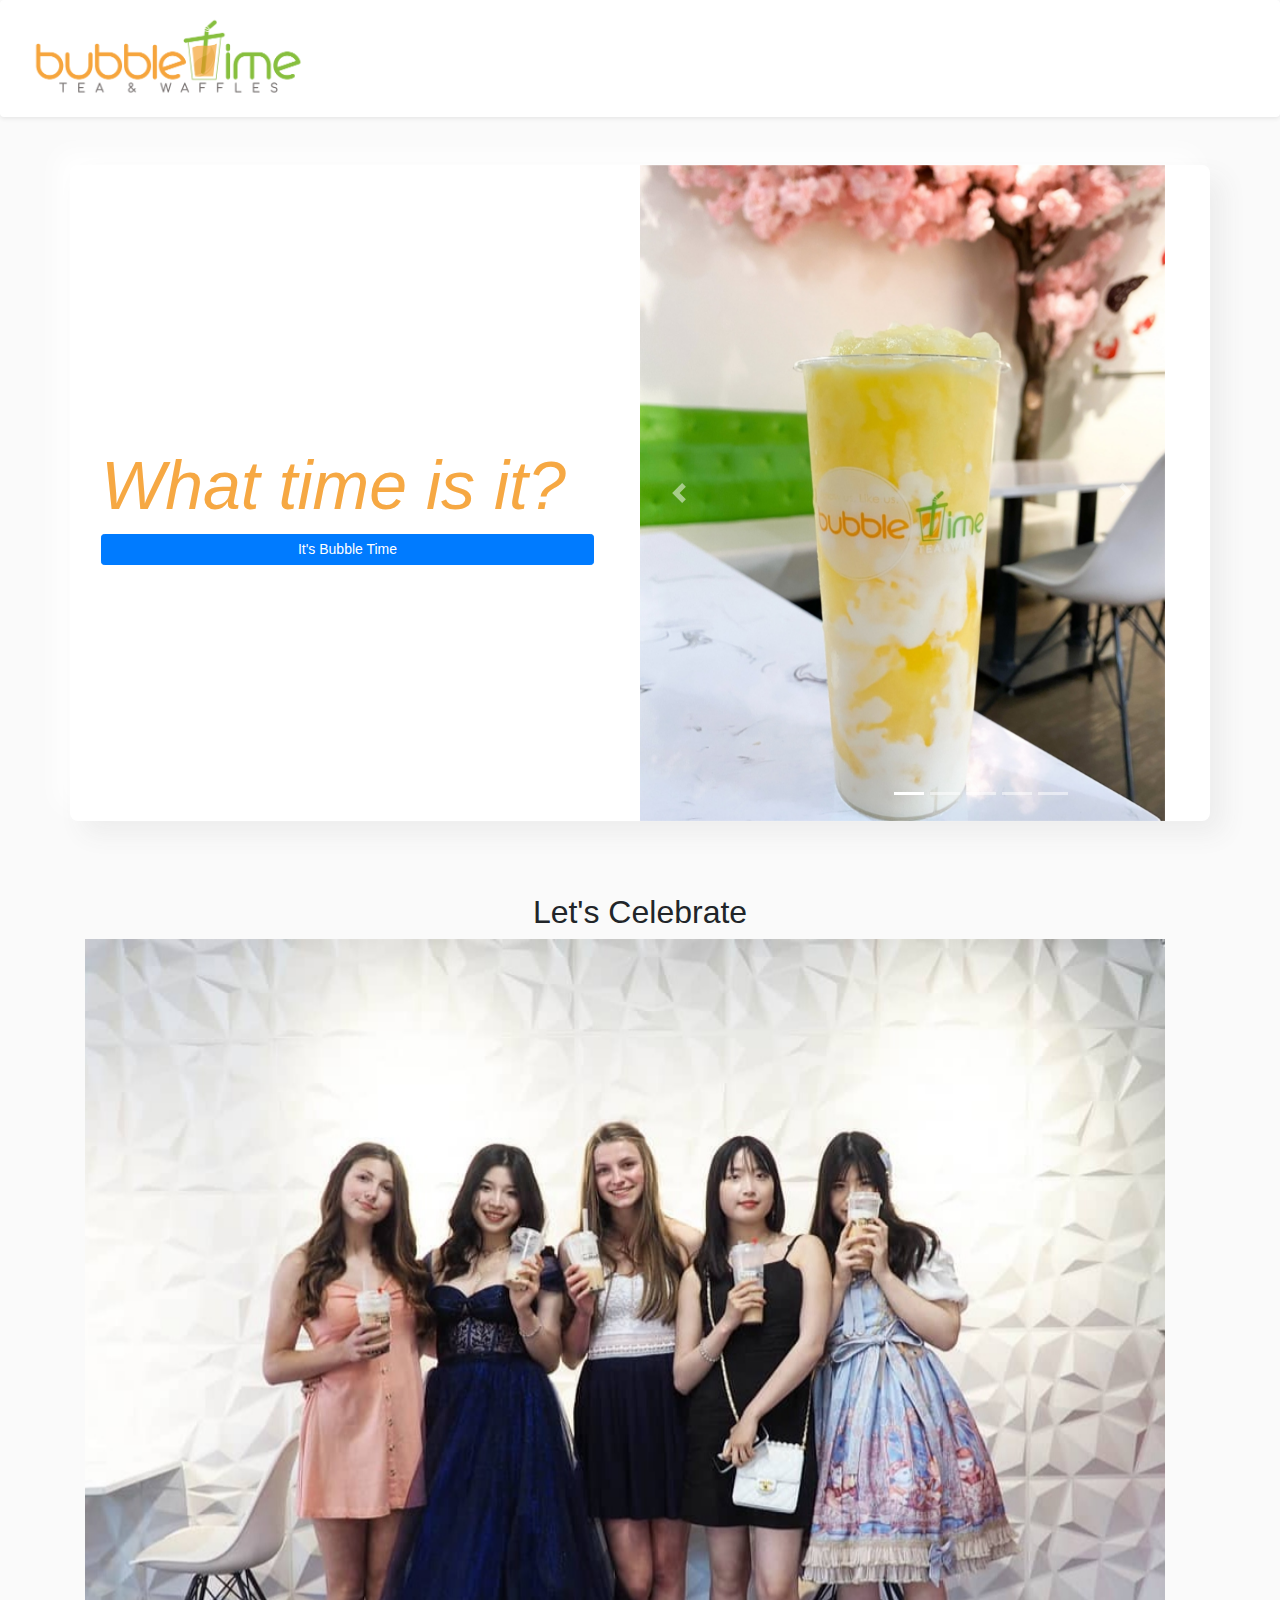
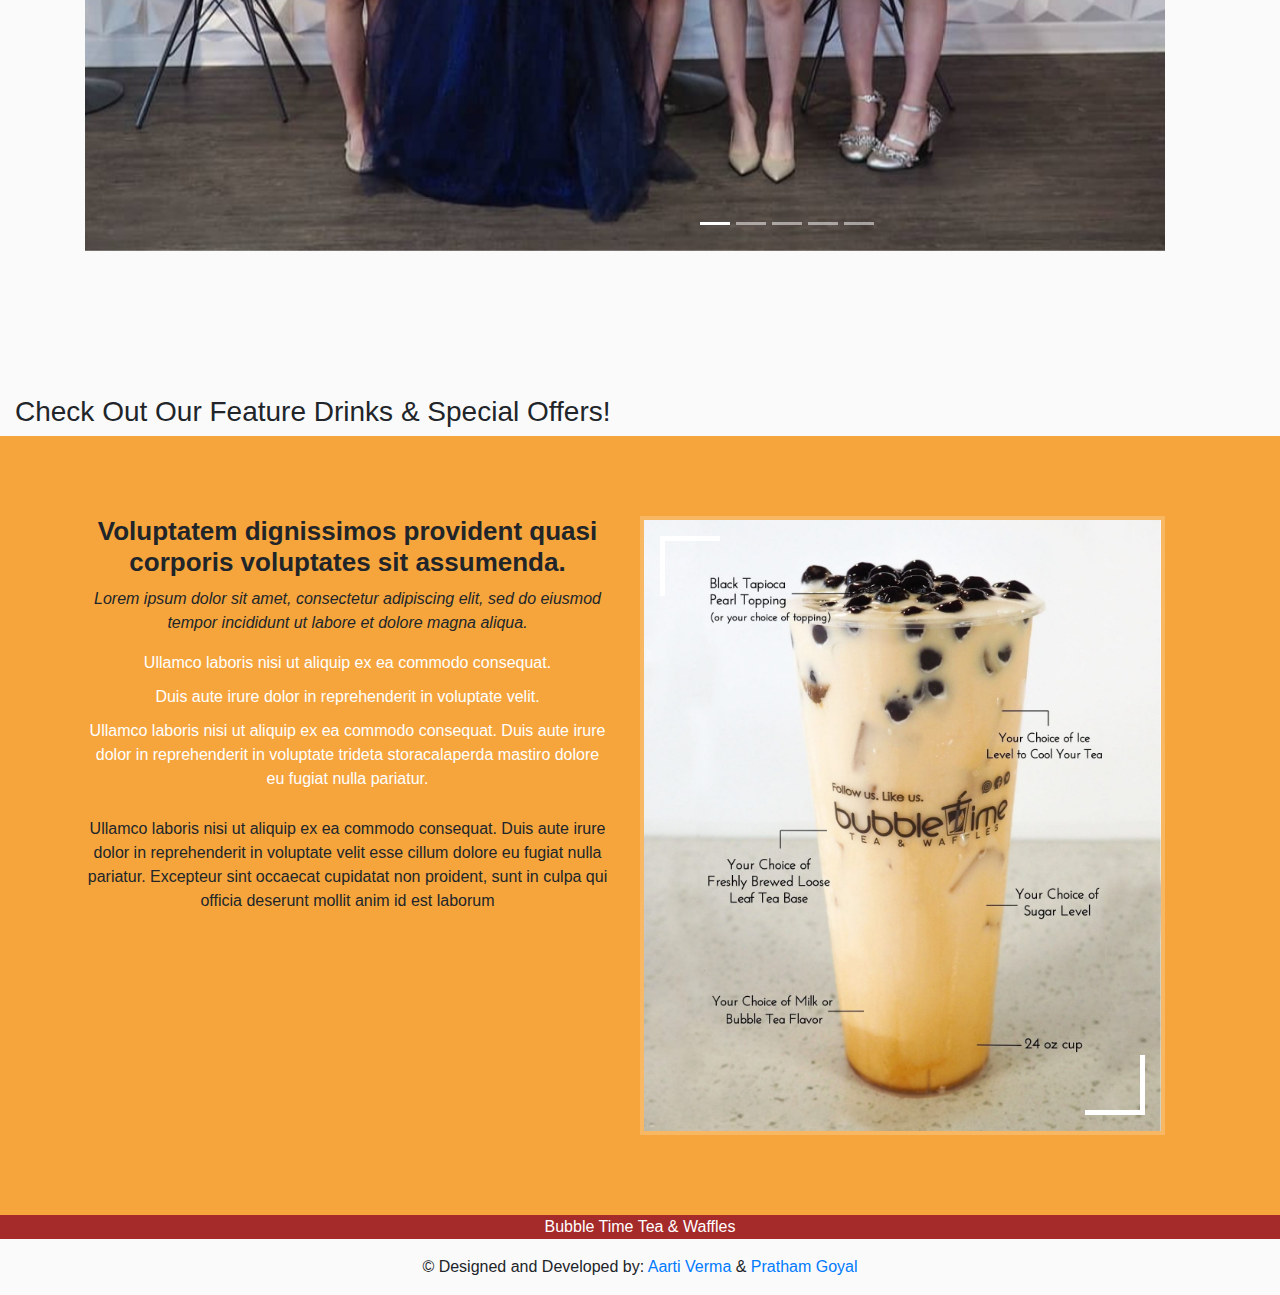
<file: index.html>
<!DOCTYPE html>
<html lang="en">
  <head>
    <!-- Required meta tags -->
    <meta charset="utf-8" />
    <meta name="viewport" content="width=device-width, initial-scale=1" />

    <!-- Font -->
    <link
      rel="stylesheet"
      href="https://fonts.googleapis.com/css?family=Poiret+One"
    />
    <link
      rel="stylesheet"
      href="https://cdnjs.cloudflare.com/ajax/libs/font-awesome/4.7.0/css/font-awesome.min.css"
    />

    <!-- CSS -->
    <link rel="stylesheet" type="text/css" href="Assets/css/style.css" />
    <!--JAVASCRIPT-->
    <link rel="stylesheet" type="text/javascript" href="Assets/js/effects.js">

    <!-- Bootstrap -->
    <link
      rel="stylesheet"
      href="https://maxcdn.bootstrapcdn.com/bootstrap/4.5.2/css/bootstrap.min.css"
    />

    <script src="https://ajax.googleapis.com/ajax/libs/jquery/3.5.1/jquery.min.js"></script>
    <script src="https://maxcdn.bootstrapcdn.com/bootstrap/4.5.2/js/bootstrap.min.js"></script>
    
    <link rel="apple-touch-icon" sizes="180x180" href="/apple-touch-icon.png">
    <link rel="icon" type="image/png" sizes="32x32" href="/favicon-32x32.png">
    <link rel="icon" type="image/png" sizes="16x16" href="/favicon-16x16.png">
    <link rel="manifest" href="/site.webmanifest">
    <title> Time Tea & Waffles</title>
  </head>

  <body>

<!--NavBar-->
    <header>
      <div class="top-header shadow-sm p-3 mb-5 bg-white rounded">
        <div class="container-fluid">
          <div class="row">
            <div class="col-md-3">
              <div class="logo">
                <a class="logo-link" href="index.html">
                  <img src="Assets/Images/logo.png" alt="logo" />
                  <h2 class="logo-text" style="display: none">bubbletime.ca</h2>
                </a>
              </div>
            </div>
            <div class="col-md-9">
              <nav class="navbar navbar-expand-lg navbar">
                <button
                  class="navbar-toggler"
                  type="button"
                  data-toggle="collapse"
                  data-target="#navbarSupportedContent"
                  aria-controls="navbarSupportedContent"
                  aria-expanded="false"
                  aria-label="Toggle navigation"
                >
                  <span class="navbar-toggler-icon"></span>
                </button>
                <div
                  class="collapse navbar-collapse"
                  id="navbarSupportedContent"
                >
                  <ul class="navbar-nav mr-auto justu">
                    <div class="col-md-6">
                      <div class="init-nav">
                        <li class="nav-item">
                          <a class="nav-link" href="menu.html">Menu</a>
                        </li>
                        <li class="nav-item">
                          <a class="nav-link" href="about_us.html">Our Story</a>
                        </li>
                        <li class="nav-item">
                          <a class="nav-link" href="contact_us.html">Contact</a>
                        </li>
                      </div>
                    </div>
                    <li>
                      <div class="col-md-3">
                        <div class="cart-links">
                          <li class="cart-link">
                            <i class="fa fa-search" aria-hidden="true"></i>
                          </li>
                          <li class="cart-link">
                            <i class="fa fa-shopping-cart" aria-hidden="true"></i>
                          </li>
                          <li class="cart-link">|</li>
                          <li class="cart-link">
                            <a href="https://www.instagram.com/bubbletimetea/?hl=en">
                            <i class="fa fa-instagram" aria-hidden="true"></i>
                            </a>
                          </li>
                          <li class="cart-link">
                            <a href="https://www.facebook.com/bubbletimetea/">
                            <i class="fa fa-facebook" aria-hidden="true"></i>
                            </a>
                          </li>
                          <li class="cart-link"><button type="button" class="btn btn-default btn-md" data-toggle="modal" data-target="#tr6-modal">Login/SignUp</button>
                          </li> 
                          </div>
                      </div>
                    </li>
                  </ul>
                </div>
              </nav>
            </div>
          </div>
        </div>
      </div>
    </header>

    <div class='modal fade' id='tr6-modal' role='dialog'>
      <div class='modal-dialog'role='document' >
          <div class='modal-content'>
            <div class="modal-header text-center">
              <h4 class="modal-title w-100 font-weight-bold">Welcome Back!</h4>
              <button type="button" class="close" data-dismiss="modal" aria-label="Close">
                <span aria-hidden="true">&times;</span>
              </button>
            </div>
              <div class="modal-body">
                <div class="container">
                <div class="row">
                  <div class="col-lg-5">
                    <img src="Assets/Images/greenBG.jpg" alt="bubbletea">
                  </div>
                  <div class="col-lg-7">
                    <form method="post" >
                      <div class="form-row">
                        <div class="form-row-user">
                          <i class="fa fa-user prefix grey-text"></i>
                          <input type="username" placeholder="Enter Username" class="form-control">
                        </div>
                      </div>
                      <div class="form-row">
                        <div class="form-row-password">
                          <i class="fa fa-lock prefix grey-text"></i>
                          <input type="password" placeholder="Enter Password" class="form-control">
                        </div>
                      </div>
                      <div class="modal-footer d-flex justify-content-center">
                        <button type="button" class="btn btn-primary btn-rounded mb-4" data-dismiss="modal">Login</button>
                        <a href="#">Forgot Password.</a>
                      <p>
                        Don't have an account?<a href="#"  data-toggle="modal" data-target="#tr7-modal">Register here</a>                        
                      </p>
                      </div>
                    </form>
                  </div>
                </div>
                </div>
              </div>            
          </div>  
      </div>    
  </div>
  
  <div class='modal fade' id='tr7-modal' role='dialog'>
    <div class='modal-dialog'role='document' >
        <div class='modal-content'>
          <div class="modal-header text-center">
            <h4 class="modal-title w-100 font-weight-bold"><i>Join Us Now!</i></h4>
            <button type="button" class="close" data-dismiss="modal" aria-label="Close">
              <span aria-hidden="true">&times;</span>
            </button>
          </div>
            <div class="modal-body">
              <div class="container">
              <div class="row">
                <div class="col-lg-5">
                  <img src="Assets/Images/sugarpearllattee.jpg" alt="bubbletea">
                </div>
                <div class="col-lg-7">
                  <form method="post" >
                    <div class="form-row">
                      <div class="form-row-user">
                        <i class="fa fa-user prefix grey-text"></i>
                        <input type="text" placeholder="Enter Username" class="form-control">
                      </div>
                    </div>
                    <div class="form-row">
                      <div class="form-row-email">
                        <i class="fa fa-envelope prefix grey-text"></i>
                        <input type="email" placeholder="Enter Email" class="form-control">
                      </div>
                    </div>
                    <div class="form-row">
                      <div class="form-row-password">
                        <i class="fa fa-lock prefix grey-text"></i>
                        <input type="password" placeholder="Enter Password" class="form-control">
                      </div>
                    </div>
                    <div class="modal-footer d-flex justify-content-center">
                      <button type="button" class="btn btn-primary btn-rounded mb-4" data-dismiss="modal">Signup</button>
                      
                    <p>
                      Already Registered?<a href="#"  data-toggle="modal" data-target="#tr6-modal">Login here</a>                        
                    </p>
                    </div>
                  </form>
                </div>
              </div>
              </div>
            </div>            
        </div>  
    </div>    
</div>  
  

<!--Image_Slider-->

    <div class="container" style="border-radius: 8px;
    background: #ffffff;
    box-shadow:  13px 13px 26px #ededed, 
                 -13px -13px 26px #ffffff;">
      <div class="row">
        <div class="col-md-6 my-auto">
          <div class="media-content px-3 align-self-center mbr-white py-2">
            <p class="mbr-author-name pt-4 mb-2 mbr-fonts-style display-4" >
              <i style="font-size: 68px; color: #F6A843;"> What time is it? </i>
            </p>
            <button type="button" class="btn btn-primary btn-sm">It's Bubble Time</button>
        </div>
        </div>
        <div class="col-md-6">
          <div id="demo" class="carousel slide" data-ride="carousel">
            <!-- Indicators -->
            <ul class="carousel-indicators">
              <li data-target="#demo" data-slide-to="0" class="active"></li>
              <li data-target="#demo" data-slide-to="1"></li>
              <li data-target="#demo" data-slide-to="2"></li>
              <li data-target="#demo" data-slide-to="3"></li>
              <li data-target="#demo" data-slide-to="4"></li>
            </ul>

            <!-- The slideshow -->
            <div class="carousel-inner">
              <div class="carousel-item active">
                <img src="Assets\Images\Slider1.jpg">
              </div>
              <div class="carousel-item">
                <img src="Assets\Images\Slider2.jpg">
              </div>
              <div class="carousel-item">
                <img src="Assets\Images\Slider3.jpg">
              </div>
              <div class="carousel-item">
                <img src="Assets\Images\Slider4.jpg">
              </div>
              <div class="carousel-item">
                <img src="Assets\Images\Slider5.jpg">
              </div>
            </div>

            <!-- Left and right controls -->
            <a class="carousel-control-prev" href="#demo" data-slide="prev">
              <span class="carousel-control-prev-icon"></span>
            </a>
            <a class="carousel-control-next" href="#demo" data-slide="next">
              <span class="carousel-control-next-icon"></span>
            </a>
          </div>
        </div>
      </div>
    </div>


    <br>
    <br>
    <br>


    <!--Celebrate with us-->
    <section id="events" class="events">
      <h2 class="text-center"> Let's Celebrate</h2>
      <div class="container" data-aos="fade-up">
        <div class="row" data-aos="fade-up" data-aos-delay="50">
          <div class="col-lg-12 order-1 order-lg-2" data-aos="zoom-in" data-aos-delay="100">
          <div id="demo" class="carousel slide" data-ride="carousel">
            <!-- Indicators -->
            <ul class="carousel-indicators">
              <li data-target="#demo" data-slide-to="0" class="active"></li>
              <li data-target="#demo" data-slide-to="1"></li>
              <li data-target="#demo" data-slide-to="2"></li>
              <li data-target="#demo" data-slide-to="3"></li>
              <li data-target="#demo" data-slide-to="4"></li>
            </ul>
            <!--slides-->
            <div class="carousel-inner" >
              <div class="carousel-item active">
                <img src="Assets\Images\celebrate4.jpg">
              </div>
              <div class="carousel-item">
                <img src="Assets\Images\celebrate3.jpg">
              </div>
              <div class="carousel-item">
                <img src="Assets\Images\celebrate2.jpg">
              </div>
              <div class="carousel-item">
                <img src="Assets\Images\celebrate1.jpg">
              </div>
              </div>
            </div>
          </div>
          </div>
        </div>
      </div>
      
    </section><!-- End Events Section -->


    <br>
    <br>
    <br>
    <br>
    <br>
    <br>


<!------------Social Media Integration--------------->
    <div class="container-fluid">
      <h3>Check Out Our Feature Drinks & Special Offers!</h3>
      <script src="https://apps.elfsight.com/p/platform.js" defer></script>
      <div class="elfsight-app-88da779b-859f-48f1-b8ee-13ac5ff4c352"></div>
    </div>
<!--------------------------------------------->

    <section id="about" class="about">
      <div class="container" data-aos="fade-up">
    
        <div class="row">
          <div class="col-lg-6 pt-4 pt-lg-0 order-2 order-lg-1 content">
            <div class="text-center">
            <h3>Voluptatem dignissimos provident quasi corporis voluptates sit assumenda.</h3>
            <p class="font-italic">
              Lorem ipsum dolor sit amet, consectetur adipiscing elit, sed do eiusmod tempor incididunt ut labore et dolore
              magna aliqua.
            </p>
            <ul>
              <li> Ullamco laboris nisi ut aliquip ex ea commodo consequat.</li>
              <li> Duis aute irure dolor in reprehenderit in voluptate velit.</li>
              <li> Ullamco laboris nisi ut aliquip ex ea commodo consequat. Duis aute irure dolor in reprehenderit in voluptate trideta storacalaperda mastiro dolore eu fugiat nulla pariatur.</li>
            </ul>
            <p>
              Ullamco laboris nisi ut aliquip ex ea commodo consequat. Duis aute irure dolor in reprehenderit in voluptate
              velit esse cillum dolore eu fugiat nulla pariatur. Excepteur sint occaecat cupidatat non proident, sunt in
              culpa qui officia deserunt mollit anim id est laborum
            </p>
          </div>
          </div>
          <div class="col-lg-6 order-1 order-lg-2" data-aos="zoom-in" data-aos-delay="100">
            <div class="about-img">
              <img src="Assets/Images/drink-LABELLED.jpg" alt="labeled_drink">
            </div>
          </div>
        </div>
    
      </div>
    </section>

    

    


  <!-- Footer -->
<footer>
  <!-- Footer Elements -->
  <div class="footer" style="background-color: brown; text-align: center; text-decoration: white; ">
    <div class="container">
      <span style="color: white;">Bubble Time Tea & Waffles</span>
    </div>
    </div>
  
  <!-- Copyright -->
  <div class="footer-copyright text-center py-3">© Designed and Developed by:
    <a href="https://www.linkedin.com/in/aartiverma7/">Aarti Verma</a> & <a href="https://www.linkedin.com/in/prathamgoyal/">Pratham Goyal</a>
  </div>
  <!-- Copyright -->

</footer>
<!-- Footer -->

  </body>
</html>
</file>
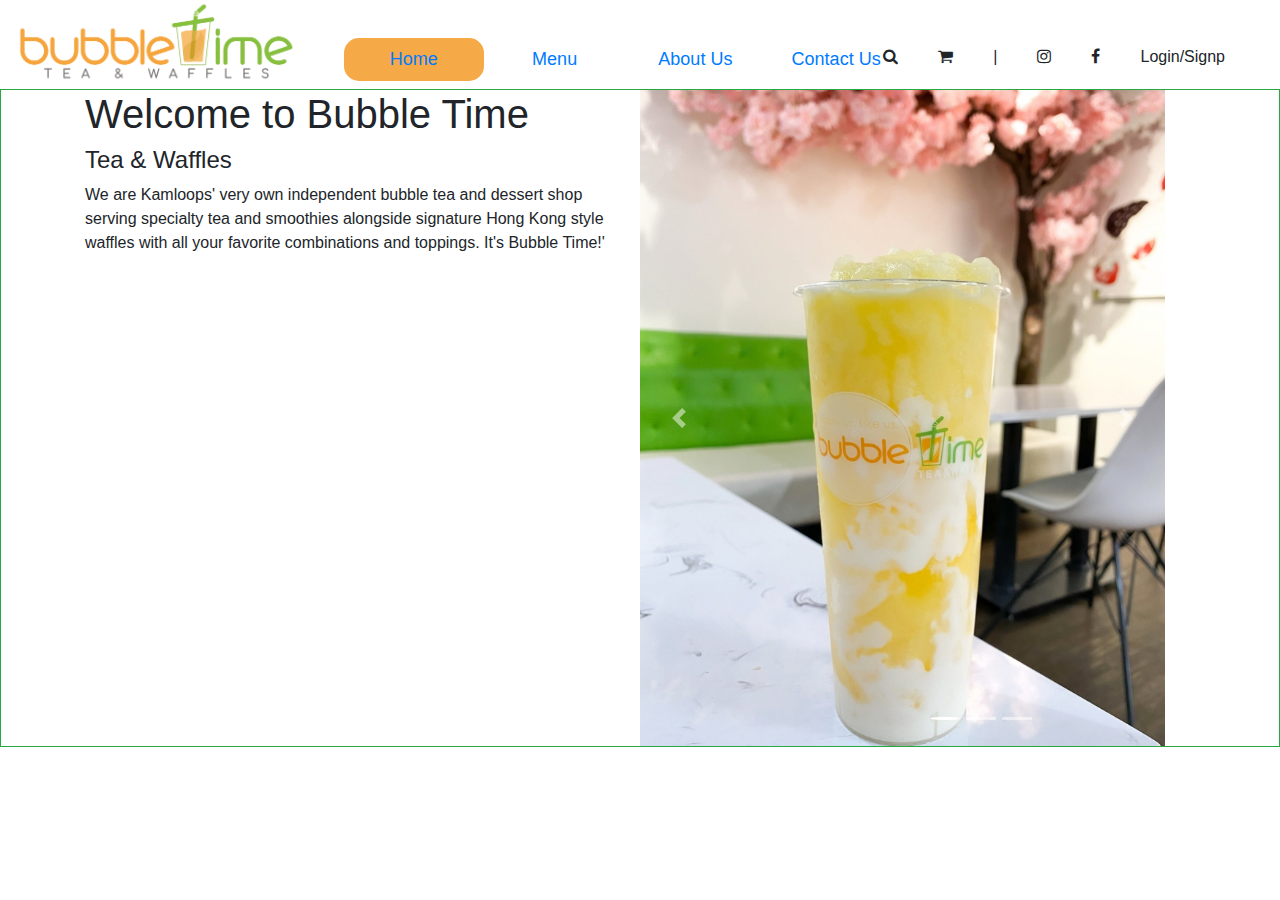
<file: BubbleTime/Index.html>
<!doctype html>
<html lang="en">
  <head>
    <!-- Required meta tags -->
    <meta charset="utf-8">
    <meta name="viewport" content="width=device-width, initial-scale=1">

    <!-- Font -->
    <link rel="stylesheet" href="https://fonts.googleapis.com/css?family=Poiret+One" >
    <link rel="stylesheet" href="https://cdnjs.cloudflare.com/ajax/libs/font-awesome/4.7.0/css/font-awesome.min.css">

     <!-- CSS -->
    <link rel="stylesheet" type="text/css" href="Assets/css/style.css">

    <!-- Bootstrap -->
    <link rel="stylesheet" href="https://maxcdn.bootstrapcdn.com/bootstrap/4.5.2/css/bootstrap.min.css">
    
    <script src="https://ajax.googleapis.com/ajax/libs/jquery/3.5.1/jquery.min.js"></script>
    <script src="https://maxcdn.bootstrapcdn.com/bootstrap/4.5.2/js/bootstrap.min.js"></script>

    <title>slider Home Page</title>
  
  </head>

  <body>
    <!--NavBar-->
   <header>
      <div class="top-header">
        <div class="container-fluid">
          <div class="row">
            <div class="col-md-3">
              <div class="logo">
                <a class="logo-link">
                  <img src="Assets/Images/logo.png" alt="logo" />
                  <h2 class="logo-text" style="display: none">bubbletime.ca</h2>
                </a>
              </div>
            </div>
            <div class="col-md-6">
              <nav class="navbar navbar-expand-lg navbar">
                <button
                  class="navbar-toggler"
                  type="button"
                  data-toggle="collapse"
                  data-target="#navbarSupportedContent"
                  aria-controls="navbarSupportedContent"
                  aria-expanded="false"
                  aria-label="Toggle navigation"
                >
                  <span class="navbar-toggler-icon"></span>
                </button>
                <div
                  class="collapse navbar-collapse"
                  id="navbarSupportedContent"
                >
                  <ul class="navbar-nav mr-auto justu">
                    <li class="active">
                      <a class="nav-link" href="#">Home</a>
                    </li>
                    <li class="nav-item">
                      <a class="nav-link" href="#">Menu</a>
                    </li>
                    <li class="nav-item">
                      <a class="nav-link" href="#">About Us</a>
                    </li>
                    <li class="nav-item">
                      <a class="nav-link" href="#">Contact Us</a>
                    </li>
                  </ul>
                </div>
              </nav>
            </div>
            <div class="col-md-3">
              <div class="cart-links">
                <li class="cart-link">
                  <i class="fa fa-search" aria-hidden="true"></i>
                </li>
                <li class="cart-link">
                  <i class="fa fa-shopping-cart" aria-hidden="true"></i>
                </li>
                <li class="cart-link">|</li>
                <li class="cart-link">
                  <i class="fa fa-instagram" aria-hidden="true"></i>
                </li>
                <li class="cart-link">
                  <i class="fa fa-facebook" aria-hidden="true"></i>
                </li>
                <li class="cart-link">Login/Signp</li>
              </div>
            </div>
          </div>
        </div>
      </div>
    </header>

    <!--Image_Slider-->
    
<div class="border border-success" >

<div class="container">
	<div class="bg_home">
  <div class="row">
    <div class="col-sm-6">
      <h1>Welcome to Bubble Time</h1>
      <h4>Tea & Waffles</h4>
      <p>We are Kamloops' very own independent bubble tea and dessert shop serving specialty tea and smoothies alongside signature Hong Kong style waffles with all your favorite combinations and toppings. It's Bubble Time!'</p>
    </div>
    <div class="col-sm-6">
      <div id="demo" class="carousel slide" data-ride="carousel">

        <!-- Indicators -->
        <ul class="carousel-indicators">
          <li data-target="#demo" data-slide-to="0" class="active"></li>
          <li data-target="#demo" data-slide-to="1"></li>
          <li data-target="#demo" data-slide-to="2"></li>
        </ul>
        
        <!-- The slideshow -->
        <div class="carousel-inner">
          <div class="carousel-item active">
            <img src="Assets\Images\Slider1.jpg" alt="Los Angeles" width="1440" height="1800">
          </div>
          <div class="carousel-item">
            <img src="Assets\Images\Slider2.jpg" alt="Chicago" width="1440" height="1800">
          </div>
          <div class="carousel-item">
            <img src="Assets\Images\Slider3.jpg" alt="New York" width="1440" height="1800">
          </div>
        </div>
        
        <!-- Left and right controls -->
        <a class="carousel-control-prev" href="#demo" data-slide="prev">
          <span class="carousel-control-prev-icon"></span>
        </a>
        <a class="carousel-control-next" href="#demo" data-slide="next">
          <span class="carousel-control-next-icon"></span>
        </a>
      </div>
    </div>    
  </div>
</div>
</div>
</div>
<br>
<!--Social Media Integration-->
<div class="container-fluid">
	<div class="d-flex flex-column-reverse">
		<div class="p-2">
	<script src="https://apps.elfsight.com/p/platform.js" defer></script>
<div class="elfsight-app-88da779b-859f-48f1-b8ee-13ac5ff4c352"></div>
</div>
</div>
</div>


    
  </body>
</html>
</file>
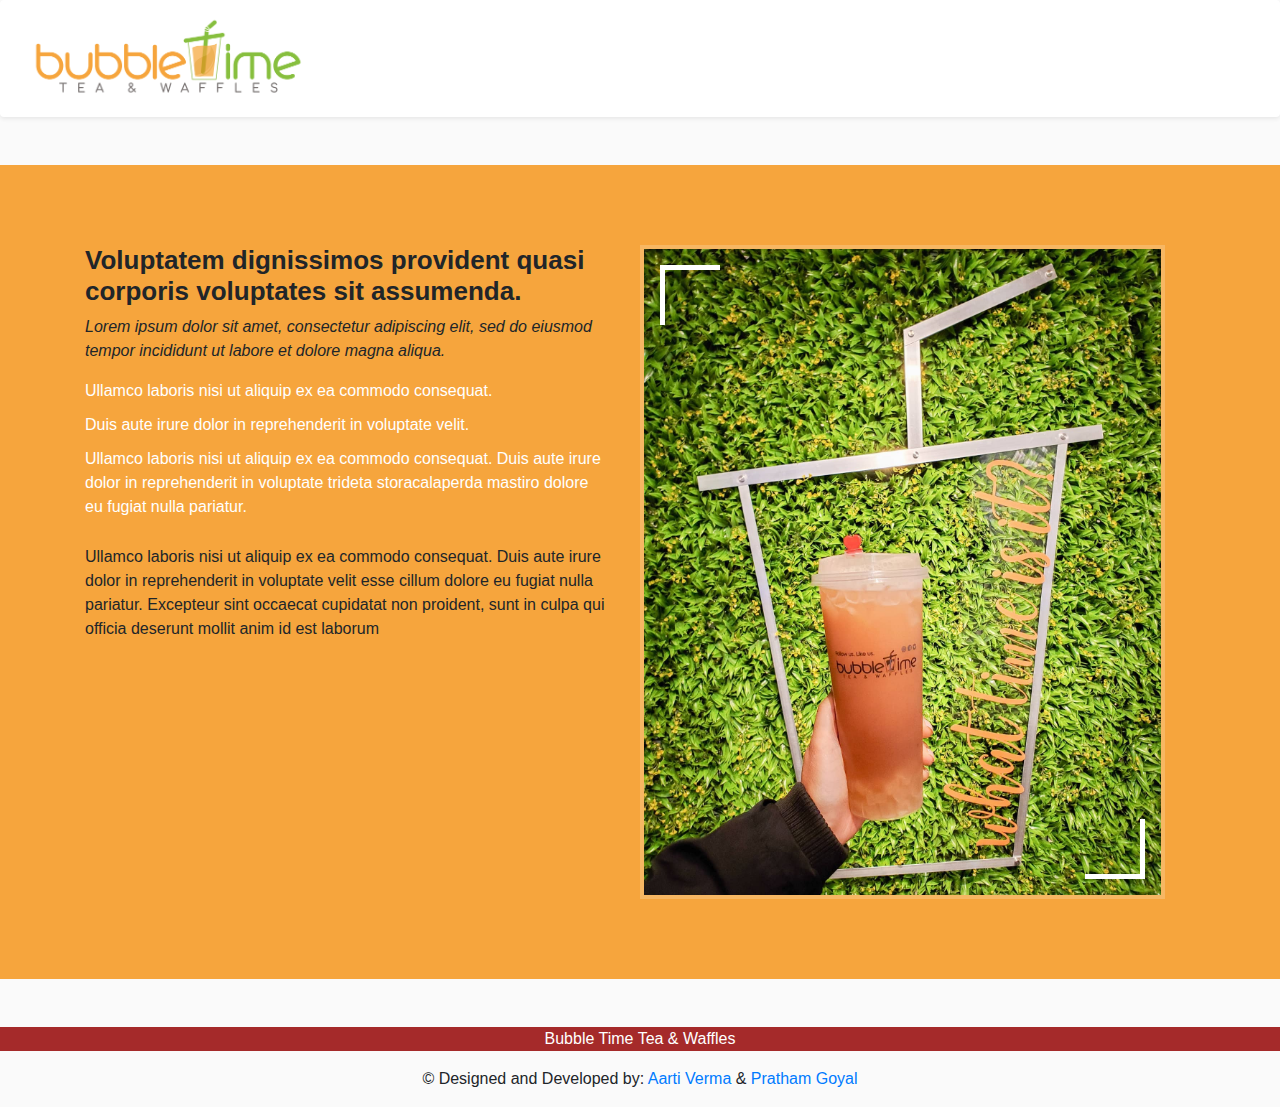
<file: about_us.html>
<!DOCTYPE html>
<html lang="en">
  <head>
    <!-- Required meta tags -->
    <meta charset="utf-8" />
    <meta name="viewport" content="width=device-width, initial-scale=1" />

    <!-- Font -->
    <link
      rel="stylesheet"
      href="https://fonts.googleapis.com/css?family=Poiret+One"
    />
    <link
      rel="stylesheet"
      href="https://cdnjs.cloudflare.com/ajax/libs/font-awesome/4.7.0/css/font-awesome.min.css"
    />

    <!-- CSS -->
    <link rel="stylesheet" type="text/css" href="Assets/css/style.css" />

    <!-- Bootstrap -->
    <link
      rel="stylesheet"
      href="https://maxcdn.bootstrapcdn.com/bootstrap/4.5.2/css/bootstrap.min.css"
    />

    <script src="https://ajax.googleapis.com/ajax/libs/jquery/3.5.1/jquery.min.js"></script>
    <script src="https://maxcdn.bootstrapcdn.com/bootstrap/4.5.2/js/bootstrap.min.js"></script>

    <link rel="apple-touch-icon" sizes="180x180" href="/apple-touch-icon.png">
    <link rel="icon" type="image/png" sizes="32x32" href="/favicon-32x32.png">
    <link rel="icon" type="image/png" sizes="16x16" href="/favicon-16x16.png">
    <link rel="manifest" href="/site.webmanifest">
    <title>Our Story</title>
  </head>

  <body>
    <!--NavBar-->
    <header>
      <div class="top-header shadow-sm p-3 mb-5 bg-white rounded">
        <div class="container-fluid">
          <div class="row">
            <div class="col-md-3">
              <div class="logo">
                <a class="logo-link" href="index.html">
                  <img src="Assets/Images/logo.png" alt="logo" />
                  <h2 class="logo-text" style="display: none">bubbletime.ca</h2>
                </a>
              </div>
            </div>
            <div class="col-md-9">
              <nav class="navbar navbar-expand-lg navbar">
                <button
                  class="navbar-toggler"
                  type="button"
                  data-toggle="collapse"
                  data-target="#navbarSupportedContent"
                  aria-controls="navbarSupportedContent"
                  aria-expanded="false"
                  aria-label="Toggle navigation"
                >
                  <span class="navbar-toggler-icon"></span>
                </button>
                <div
                  class="collapse navbar-collapse"
                  id="navbarSupportedContent"
                >
                  <ul class="navbar-nav mr-auto justu">
                    <div class="col-md-6">
                      <div class="init-nav">
                        <li class="nav-item">
                          <a class="nav-link" href="menu.html">Menu</a>
                        </li>
                        <li class="nav-item">
                          <a class="nav-link" href="about_us.html">Our Story</a>
                        </li>
                        <li class="nav-item">
                          <a class="nav-link" href="contact_us.html">Contact</a>
                        </li>
                      </div>
                    </div>
                    <li>
                      <div class="col-md-3">
                        <div class="cart-links">
                          <li class="cart-link">
                            <i class="fa fa-search" aria-hidden="true"></i>
                          </li>
                          <li class="cart-link">
                            <i class="fa fa-shopping-cart" aria-hidden="true"></i>
                          </li>
                          <li class="cart-link">|</li>
                          <li class="cart-link">
                            <a href="https://www.instagram.com/bubbletimetea/?hl=en">
                            <i class="fa fa-instagram" aria-hidden="true"></i>
                            </a>
                          </li>
                          <li class="cart-link">
                            <a href="https://www.facebook.com/bubbletimetea/">
                            <i class="fa fa-facebook" aria-hidden="true"></i>
                            </a>
                          </li>
                          <li class="cart-link"><button type="button" class="btn btn-default btn-md" data-toggle="modal" data-target="#tr6-modal">Login/SignUp</button>
                          </li> 
                          </div>
                      </div>
                    </li>
                  </ul>
                </div>
              </nav>
            </div>
          </div>
        </div>
      </div>
    </header>



<!----FOUNDER-->
<section id="about" class="about">
  <div class="container" data-aos="fade-up">

    <div class="row">
      <div class="col-sm-6 order-1 order-lg-2" data-aos="zoom-in" data-aos-delay="100">
        <div class="about-img">
          <img src="Assets/Images/greenBG.jpg" alt="">
        </div>
      </div>
      <div class="col-lg-6 pt-4 pt-lg-0 order-2 order-lg-1 content">
        <h3>Voluptatem dignissimos provident quasi corporis voluptates sit assumenda.</h3>
        <p class="font-italic">
          Lorem ipsum dolor sit amet, consectetur adipiscing elit, sed do eiusmod tempor incididunt ut labore et dolore
          magna aliqua.
        </p>
        <ul>
          <li> Ullamco laboris nisi ut aliquip ex ea commodo consequat.</li>
          <li> Duis aute irure dolor in reprehenderit in voluptate velit.</li>
          <li> Ullamco laboris nisi ut aliquip ex ea commodo consequat. Duis aute irure dolor in reprehenderit in voluptate trideta storacalaperda mastiro dolore eu fugiat nulla pariatur.</li>
        </ul>
        <p>
          Ullamco laboris nisi ut aliquip ex ea commodo consequat. Duis aute irure dolor in reprehenderit in voluptate
          velit esse cillum dolore eu fugiat nulla pariatur. Excepteur sint occaecat cupidatat non proident, sunt in
          culpa qui officia deserunt mollit anim id est laborum
        </p>
      </div>
    </div>
  </div>
</section><br>

<!--------------->

<div class="container">
  <div class="row">
    
  </div>
</div><br>

 <!-- Footer -->
 <footer>
  <!-- Footer Elements -->
  <div class="footer" style="background-color: brown; text-align: center; text-decoration: white; ">
    <div class="container">
      <span style="color: white;">Bubble Time Tea & Waffles</span>
    </div>
    </div>
  
  <!-- Copyright -->
  <div class="footer-copyright text-center py-3">© Designed and Developed by:
    <a href="https://www.linkedin.com/in/aartiverma7/">Aarti Verma</a> & <a href="https://www.linkedin.com/in/prathamgoyal/">Pratham Goyal</a>
  </div>
  <!-- Copyright -->

</footer>
<!-- Footer -->    


  </body>
</html>
</file>
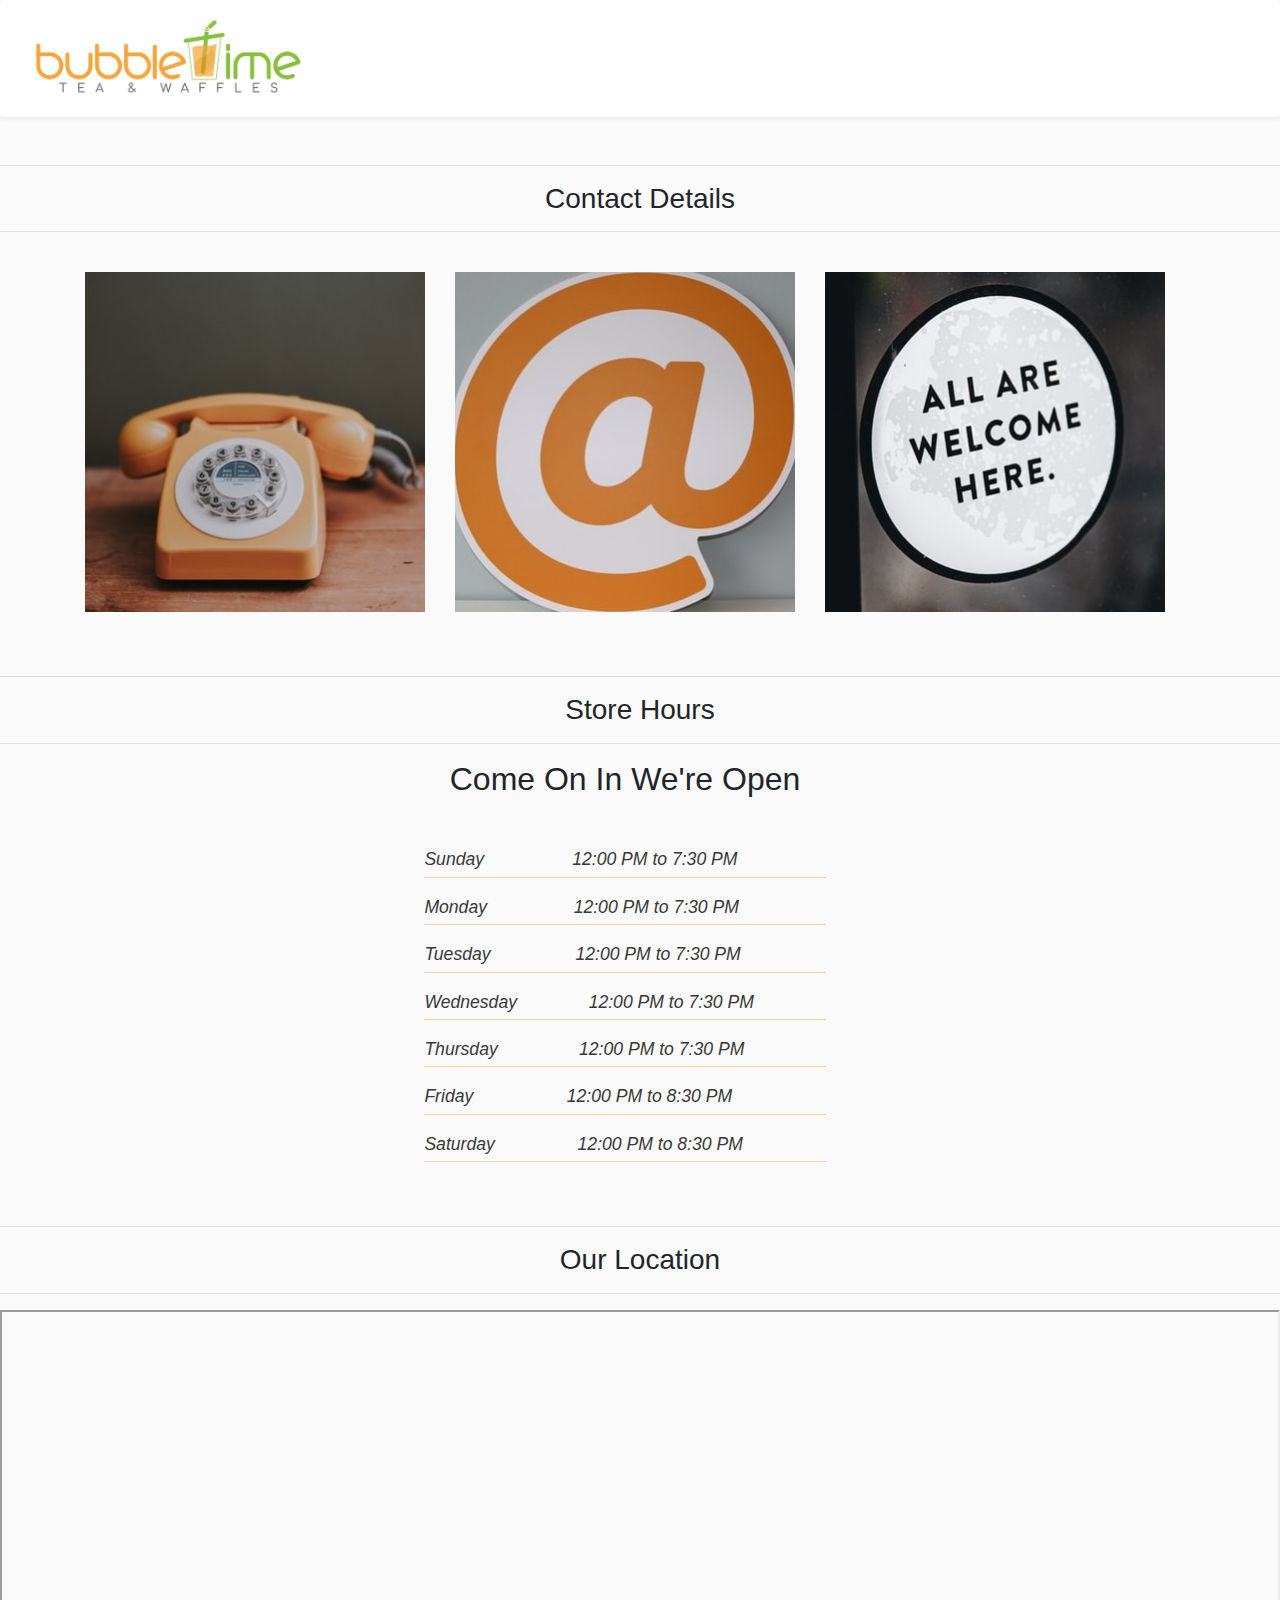
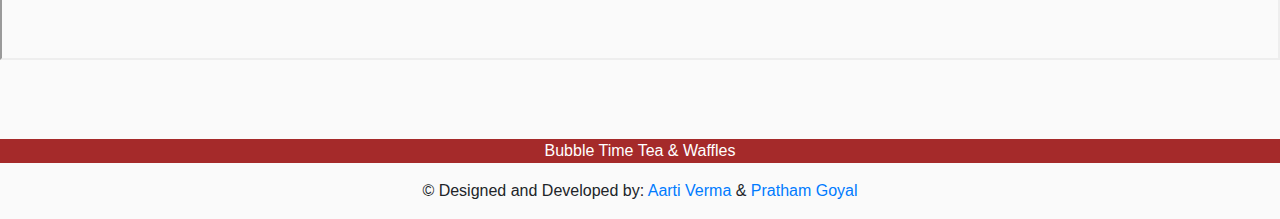
<file: contact_us.html>
<!DOCTYPE html>
<html lang="en">
  <head>
    <!-- Required meta tags -->
    <meta charset="utf-8" />
    <meta name="viewport" content="width=device-width, initial-scale=1" />

    <!-- Font -->
    <link
      rel="stylesheet"
      href="https://fonts.googleapis.com/css?family=Poiret+One"
    />
    <link
      rel="stylesheet"
      href="https://cdnjs.cloudflare.com/ajax/libs/font-awesome/4.7.0/css/font-awesome.min.css"
    />

    <!-- CSS -->
    <link rel="stylesheet" type="text/css" href="Assets/css/style.css" />

    <!-- Bootstrap -->
    <link
      rel="stylesheet"
      href="https://maxcdn.bootstrapcdn.com/bootstrap/4.5.2/css/bootstrap.min.css"
    />

    <script src="https://ajax.googleapis.com/ajax/libs/jquery/3.5.1/jquery.min.js"></script>
    <script src="https://maxcdn.bootstrapcdn.com/bootstrap/4.5.2/js/bootstrap.min.js"></script>
    
    <link rel="apple-touch-icon" sizes="180x180" href="/apple-touch-icon.png">
    <link rel="icon" type="image/png" sizes="32x32" href="/favicon-32x32.png">
    <link rel="icon" type="image/png" sizes="16x16" href="/favicon-16x16.png">
    <link rel="manifest" href="/site.webmanifest">
    <title>Contact</title>
  </head>

  <body>
    <!--NavBar-->
    <header>
      <div class="top-header shadow-sm p-3 mb-5 bg-white rounded">
        <div class="container-fluid">
          <div class="row">
            <div class="col-md-3">
              <div class="logo">
                <a class="logo-link" href="index.html">
                  <img src="Assets/Images/logo.png" alt="logo" />
                  <h2 class="logo-text" style="display: none">bubbletime.ca</h2>
                </a>
              </div>
            </div>
            <div class="col-md-9">
              <nav class="navbar navbar-expand-lg navbar">
                <button
                  class="navbar-toggler"
                  type="button"
                  data-toggle="collapse"
                  data-target="#navbarSupportedContent"
                  aria-controls="navbarSupportedContent"
                  aria-expanded="false"
                  aria-label="Toggle navigation"
                >
                  <span class="navbar-toggler-icon"></span>
                </button>
                <div
                  class="collapse navbar-collapse"
                  id="navbarSupportedContent"
                >
                  <ul class="navbar-nav mr-auto justu">
                    <div class="col-md-6">
                      <div class="init-nav">
                        <li class="nav-item">
                          <a class="nav-link" href="menu.html">Menu</a>
                        </li>
                        <li class="nav-item">
                          <a class="nav-link" href="about_us.html">Our Story</a>
                        </li>
                        <li class="nav-item">
                          <a class="nav-link" href="contact_us.html">Contact</a>
                        </li>
                      </div>
                    </div>
                    <li>
                      <div class="col-md-3">
                        <div class="cart-links">
                          <li class="cart-link">
                            <i class="fa fa-search" aria-hidden="true"></i>
                          </li>
                          <li class="cart-link">
                            <i class="fa fa-shopping-cart" aria-hidden="true"></i>
                          </li>
                          <li class="cart-link">|</li>
                          <li class="cart-link">
                            <a href="https://www.instagram.com/bubbletimetea/?hl=en">
                            <i class="fa fa-instagram" aria-hidden="true"></i>
                            </a>
                          </li>
                          <li class="cart-link">
                            <a href="https://www.facebook.com/bubbletimetea/">
                            <i class="fa fa-facebook" aria-hidden="true"></i>
                            </a>
                          </li>
                          <li class="cart-link"><button type="button" class="btn btn-default btn-md" data-toggle="modal" data-target="#tr6-modal">Login/SignUp</button>
                          </li> 
                          </div>
                      </div>
                    </li>
                  </ul>
                </div>
              </nav>
            </div>
          </div>
        </div>
      </div>
    </header>
    <hr>
    <h3 class="text-center">Contact Details</h3>
    <hr>

    <div class="container">
      <div class="row mt-40">
          <div class="col-md-4 col-sm-6">
              <div class="box1">
                  <img src="Assets/Images/phone.jpg" alt="phone">
                  <h3 class="title"><a href="tel:7784716688">Phone</a></h3>
                  <ul class="icon">
                      <li><a href="tel:7784716688"><i class="fa fa-phone"></i></a></li>
                  </ul>
              </div>
          </div>
          <div class="col-md-4 col-sm-6">
              <div class="box1">
                  <img src="Assets/Images/email.jpg" alt="email">
                  <h3 class="title"><a href="mailto: my.bubbletimetea@gmail.com">Email</a></h3>
                  <ul class="icon">
                      <li><a href="mailto: my.bubbletimetea@gmail.com"><i class="fa fa-envelope"></i></a></li>
                  </ul>
              </div>
          </div>
          <div class="col-md-4 col-sm-6">
              <div class="box1">
                  <img src="Assets/Images/enquiry.jpg" alt="Enquiry">
                  <h3 class="title"><a href="" data-toggle="modal" data-target="#EnquiryForm">Enquiry</a></h3>
                  <ul class="icon">
                      <li><a href="" data-toggle="modal" data-target="#EnquiryForm"><i class="fa fa-question-circle"></i></a></li>
                  </ul>
              </div>
          </div>
      </div>
  </div>
  <!-------------------------ENQUIRY FORM------------------------------------------------------------------------>
  <div class="modal fade" id="EnquiryForm" tabindex="-1" role="dialog" aria-hidden="true">
  <div class="modal-dialog" role="document">
    <div class="modal-content">
      <div class="modal-header">
        <h4 class="modal-title">We are here to answer.</h4>
        <button type="button" class="close" data-dismiss="modal" aria-label="Close">
          <span aria-hidden="true">&times;</span>
        </button>
      </div>
      <div class="modal-body mx-3">
        <div class="form-row-user md-form">
          <i class="fa fa-user prefix grey-text"></i>
          <input type="text" id="form34" placeholder="Your name" class="form-control validate">
        </div>
        <label data-error="wrong" data-success="right" for="form34"></label>

        <div class="form-row-name md-form">
          <i class="fa fa-envelope prefix grey-text"></i>
          <input type="email" id="form29" placeholder="Your Name" class="form-control validate">
        </div>
        <label data-error="wrong" data-success="right" for="form29"></label>


        <div class="form-row-subject md-form">
          <i class="fa fa-tag prefix grey-text"></i>
          <input type="text" id="form32" placeholder="Your Subject" class="form-control validate">
        </div>
        <label data-error="wrong" data-success="right" for="form32"></label>

        <div class="form-row-message md-form">
          <i class="fa fa-pencil prefix grey-text"></i>
          <textarea type="text" id="form8" placeholder="Your Message" class="md-textarea form-control" rows="4"></textarea>
        </div>
        <label data-error="wrong" data-success="right" for="form8"></label>

      </div>
      <div class="modal-footer d-flex justify-content-center">
        <button class="btn btn-primary">Send <i class="fa fa-paper-plane-o ml-1"></i></button>
      </div>
    </div>
  </div>
</div>
<!------------------------------------------------------------------------------------------------------------------------------>

  <br>
  <br>

  <hr>
  <h3 class="text-center">Store Hours</h3>
  <hr>

  <section class="page-section cta">
    <div class="container">
      <div class="row">
        <div class="col-xl-9 mx-auto">
          <div class="cta-inner text-center rounded">
            <h2 class="section-heading mb-5">
              <span class="section-heading-upper">Come On In</span>
              <span class="section-heading-lower">We're Open</span>
            </h2>
            <ul class="list-unstyled list-hours mb-5 text-left mx-auto">
              <li class="list-unstyled-item list-hours-item d-flex">
                Sunday
                <span class="ml-auto">12:00 PM to 7:30 PM</span>
              </li>
              <li class="list-unstyled-item list-hours-item d-flex">
                Monday
                <span class="ml-auto">12:00 PM to 7:30 PM</span>
              </li>
              <li class="list-unstyled-item list-hours-item d-flex">
                Tuesday
                <span class="ml-auto">12:00 PM to 7:30 PM</span>
              </li>
              <li class="list-unstyled-item list-hours-item d-flex">
                Wednesday
                <span class="ml-auto">12:00 PM to 7:30 PM</span>
              </li>
              <li class="list-unstyled-item list-hours-item d-flex">
                Thursday
                <span class="ml-auto">12:00 PM to 7:30 PM</span>
              </li>
              <li class="list-unstyled-item list-hours-item d-flex">
                Friday 
                <span class="ml-auto">12:00 PM to 8:30 PM</span>
              </li>
              <li class="list-unstyled-item list-hours-item d-flex">
                Saturday
                <span class="ml-auto">12:00 PM to 8:30 PM</span>
              </li>
            </ul>
            
          </div>
        </div>
      </div>
    </div>
  </section>

  <hr>
  


<!--MAP LOCATION-->
<div data-aos="fade-up">
  <h3 class="text-center">Our Location</h3>
  <hr>
  
  <iframe src="https://www.google.com/maps/embed?pb=!1m18!1m12!1m3!1d2528.805340320158!2d-120.36197878426071!3d50.66787467950602!2m3!1f0!2f0!3f0!3m2!1i1024!2i768!4f13.1!3m3!1m2!1s0x537e2dcfe52907b5%3A0xb04cec64927d903e!2sBubble%20Time%20Tea%20%26%20Waffles!5e0!3m2!1sen!2sca!4v1604999884965!5m2!1sen!2sca" width="100%" height="350px" frameborder="2" style="border: 1;;" allowfullscreen="" tabindex="0"></iframe>
</div>

<br>
<br>
<br>


   
 <!-- Footer -->
 <footer>
  <!-- Footer Elements -->
  <div style="background-color: brown; text-align: center;  ">
    <div class="container">
      <span style="color: white;">Bubble Time Tea & Waffles</span>
    </div>
  </div>
  
  <!-- Copyright -->
  <div class="footer-copyright text-center py-3">© Designed and Developed by:
    <a href="https://www.linkedin.com/in/aartiverma7/">Aarti Verma</a> & <a href="https://www.linkedin.com/in/prathamgoyal/">Pratham Goyal</a>
  </div>
  <!-- Copyright -->

</footer>
<!-- Footer -->

  </body>
</html>
</file>
<file: Assets/css/style.css>
/* Make the image fully responsive */
.carousel-inner img {
  width: 100%;
  height: 100%;
  overflow: hidden;
}

*,
.container,
.row {
  margin: 0px;
  padding: 0px;
  box-sizing: border-box;
  width: 100%;
}
body {
  font-family: "Poiret One", cursive;
  background-color: #fafafa !important;
}

#eapps-instagram-feed-1 {
  width: auto !important;
}
.eapps-link {
  width: 0 !important;
}

/*--------------------------------------------------------------
# header
--------------------------------------------------------------*/
.top-header {
  display: flex;
  margin: auto;
  background-color: #181a1bea;
}
img {
  max-width: 100%;
}
.init-nav {
  display: flex;
  width: auto;
  list-style: none;
}
.nav-item a,
li {
  color: #fff;
  text-decoration: none;
}
.nav-item a:hover,
li:hover {
  color: #f6a53d;
}
.cart-links {
  width: auto;
  list-style: none;
  float: right;
  padding-top: 35px;
}
.navbar-nav,
.cart-links-wrapper,
.init-nav,
.cart-links {
  display: flex;
  justify-content: center;
  align-items: center;
}
.navbar-nav {
  text-align: center;
}
.cart-link {
  float: right;
  margin: 10px;
  padding-left: 20px;
}
.cart-link a i {
  color: #fff;
}
.cart-link button {
  color: #fff;
  font-weight: 500;
}
.cart-link i:hover {
  color: #f6a53d;
}
.cart-link button:hover {
  color: #f6a53d;
}
ul {
  padding: 0;
  margin: 0;
}
.navbar-nav ul li {
  list-style: none;
  display: inline-block;
  position: relative;
}

.init-nav li:active {
  border-radius: 15px;
  background-color: #f6a947;
}
.init-nav a:active {
  color: white;
}
button.navbar-toggler .hamburger span {
  position: absolute;
  width: 30px;
  height: 2px;
  border-right: 5px;
  background-color: #fff;
}
button.navbar-toggler .hamburger span:nth-child(1) {
  top: 0;
  transition: all 0.2s;
}
button.navbar-toggler .hamburger span:nth-child(2) {
  top: 8px;
  transition: all 0.15s;
}
button.navbar-toggler .hamburger span:nth-child(3) {
  top: 8px;
  transition: all 0.15s;
}
button.navbar-toggler .hamburger span:nth-child(4) {
  top: 16px;
  transition: all 0.2s;
}
button.navbar-toggler.collapsed .hamburger span:nth-child(1) {
  top: 8px;
  width: 0;
  opacity: 0;
  right: 50%;
  transition: all .2s;
}
button.navbar-toggler.collapsed .hamburger span:nth-child(2) {
  -webkit-transform: rotate(45deg);
  transform: rotate(45deg);
  transition: all .25s;
}
button.navbar-toggler.collapsed .hamburger span:nth-child(3) {
  -webkit-transform: rotate(-45deg);
  transform: rotate(-45deg);
  transition: all .25s;
}
button.navbar-toggler.collapsed .hamburger span:nth-child(4) {
  top: 8px;
  width: 0;
  opacity: 0;
  right: 50%;
  transition: all .2s;
}

/*--------------------------------------------------------------
# our_story
--------------------------------------------------------------*/
.about {
  background-size: cover;
  position: relative;
  padding: 80px 0;
}

.about:before {
  content: "";
  background: #f6a53d;
  position: absolute;
  bottom: 0;
  top: 0;
  left: 0;
  right: 0;
}

.about .about-img {
  position: relative;
  transition: 0.5s;
}

.about .about-img img {
  max-width: 100%;
  border: 4px solid rgba(255, 255, 255, 0.2);
  position: relative;
}

.about .about-img::before {
  position: absolute;
  left: 20px;
  top: 20px;
  width: 60px;
  height: 60px;
  z-index: 1;
  content: "";
  border-left: 5px solid #ffffff;
  border-top: 5px solid #ffffff;
  transition: 0.5s;
}

.about .about-img::after {
  position: absolute;
  right: 20px;
  bottom: 20px;
  width: 60px;
  height: 60px;
  z-index: 2;
  content: "";
  border-right: 5px solid#ffffff;
  border-bottom: 5px solid #ffffff;
  transition: 0.5s;
}

.about .about-img:hover {
  transform: scale(1.03);
}

.about .about-img:hover::before {
  left: 10px;
  top: 10px;
}

.about .about-img:hover::after {
  right: 10px;
  bottom: 10px;
}

.about .content h3 {
  font-weight: 600;
  font-size: 26px;
}

.about .content ul {
  list-style: none;
  padding: 0;
}

.about .content ul li {
  padding-bottom: 10px;
}

.about .content ul i {
  font-size: 20px;
  padding-right: 4px;
  color: #cda45e;
}

.about .content p:last-child {
  margin-bottom: 0;
}

@media (min-width: 1024px) {
  .about {
    background-attachment: fixed;
  }
}
/*---------------------------------------*/

/*--------------------------------------------------------------
# menu
--------------------------------------------------------------*/
.section-menu {
  width: 100%;
}
.section-top {
  display: flex;
  width: auto;
}
.section-top-item {
  list-style: none;
  align-items: center;
  justify-content: center;
}
.section-top-item a {
  padding: 15px;
  text-decoration: none;
  color: #797371;
  font-size: 24px;
}
.section-top-item a:hover {
  border-radius: 5px;
  background-color: #f8bf71;
  color: white;
  text-decoration: none;
}
.section-menu-main {
  padding: 50px 20px;
  display: flex;
}
.drinks-type-section li {
  list-style: none;
}
.drinks-type-section a {
  color: #797371;
  font-size: 18px;
  font-weight: 300;
}

@media only screen and (max-width: 767px) {
    .drinks-type-section{display: none;}
}
.drink-item {
  padding: 30px 30px 50px;
  margin: 10px;
  max-width: 20em;
  transition: ease-in 0.2s;
  border-radius: 27px;
}
.drink-name p {
  font-weight: 800;
  font-size: 24px;
  color: #636363;
}
.drink-item span p {
  text-align: center;
}

.drink-item:hover {
  transition: ease-in 0.3s;
  border-radius: 47px;
  background: #ffffff;
  box-shadow: 20px 20px 50px #d9d9d9, -20px -20px 50px #ffffff;
}
.grid-container {
  display: grid;
  grid-template-columns: 1fr 1fr 1fr;
  grid-template-rows: 1fr 1fr 1fr;
  gap: 50px 50px;
  grid-template-areas:
    ". . ."
    ". . ."
    ". . .";
}
.overlay-cart {
  position: absolute;
  bottom: 100%;
  left: 0;
  right: 0;
  overflow: hidden;
  width: 100%;
  height:0;
  transition: .5s ease;
}
.fa.fa-shopping-cart:hover .overlay-cart {
  bottom: 0;
  height: 100%;
}

#GreenTeaHome {
  position: relative;
  max-width: 100%;
}
#GreenTeaHomeXL {
  transition: 200ms;
}

.selected-drink {
  display: none;
  width: 1000px;
  padding: 10px;
  background-color: #ffffff;
  border-radius: 50px;
  box-shadow: 20px 20px 50px #d9d9d9, -20px -20px 50px #ffffff;
  position: absolute;
  top: 0;
  left: 0;
  z-index: 888;
}
.image-modal img {
  vertical-align: middle;
  max-width: 100%;
  max-height: 75vh;
}
.image-modal.clicked {
  display: flex;
}
.image-modal.clicked img {
  vertical-align: middle;
  max-width: 100%;
  max-height: 75vh;
}
.text-modal {
  padding: 30px;
  margin-left: 80px;
}
.side-menu {
  align-items: center;
}
.item-title-wrapper {
  text-align: center;
  margin-bottom: 50px;
}
.item-title-wrapper h4 {
  font-size: 28px;
  font-weight: 700;
  color: #636363;
}

.size-selection {
  height: 200px;
  width: 100%;
  display: flex;
  justify-content: center;
  align-items: center;
}
.size-selection p {
  width: 8em;
}
.regular-wrapper {
  position: relative;
  display: block;
  text-align: center;
  height: 100px;
  clip-path: polygon(20% 0%, 80% 0%, 70% 100%, 30% 100%);
}
.large-wrapper {
  position: relative;
  display: block;
  text-align: center;
  height: 120px;
  clip-path: polygon(20% 0%, 80% 0%, 70% 100%, 30% 100%);
}
.regular-wrapper {
  background: transparent;
  background-image: url(https://web.archive.org/web/20160312084140im_/http://splatoon.nintendo.com/assets/img/nav-bg-fill-orange.png?1443460871);
  background-repeat: repeat-x;
  background-position: 0 -150%;
  transition: 2s ease;

  @for $i from 1 through 18 {
    &:nth-child(#{$i}) {
      filter: hue-rotate(($i * 5) + deg);
    }
  }
}
.large-wrapper {
  background: transparent;
  background-image: url(https://web.archive.org/web/20160312084140im_/http://splatoon.nintendo.com/assets/img/nav-bg-fill-orange.png?1443460871);
  background-repeat: repeat-x;
  background-position: 0 -300%;
  transition: 2.5s ease;

  @for $i from 1 through 18 {
    &:nth-child(#{$i}) {
      filter: hue-rotate(($i * 10) + deg);
    }
  }
}
.regular-wrapper:hover,
.large-wrapper:hover {
  background-position: 500% 100%;
}

.topping-selection {
  margin: 30px 0;
  display: flex;
}
.topping-selection li {
  text-align: center;
  list-style: none;
}
.topping-item {
  border: #797371 solid;
  display: flex;
  justify-content: center;
  align-items: center;
  border-radius: 50%;
  height: 50px;
  width: 50px;
}
.close-modal-wrapper {
  position: absolute;
  padding: 20px 40px 40px 20px;
  top: 0;
  right: 0;
  height: 20px;
  width: 20px;
}
.price-block {
  border: 3px solid #636363;
  border-radius: 15px;
  padding: 10px 30px;
  position: relative;
  align-items: center;
  justify-content: center;
}
.cart-button {
  position: relative;
  padding: 10px;
  width: 200px;
  height: 60px;
  border: 0;
  border-radius: 100px;
  background-color: #3ddb26;
  outline: none;
  cursor: pointer;
  color: #fff;
  transition: 0.3s ease-in-out;
  overflow: hidden;
}
.cart-button:hover {
  background-color: #4ae23c;
}
.cart-button:active {
  transform: scale(0.9);
}

.cart-button .fa-shopping-cart {
  position: absolute;
  z-index: 2;
  top: 50%;
  left: -15%;
  font-size: 2em;
  transform: translate(-50%, -50%);
}
.cart-button .fa-circle {
  position: absolute;
  z-index: 3;
  top: -20%;
  left: 52%;
  font-size: 0.8em;
  transform: translate(-50%, -50%);
}
.cart-button span {
  position: absolute;
  z-index: 3;
  left: 50%;
  top: 50%;
  font-size: 1.2em;
  color: #fff;
  transform: translate(-50%, -50%);
}
.cart-button span.add-to-cart {
  opacity: 1;
}
.cart-button span.added {
  opacity: 0;
}

.cart-button.clicked {
  background-color: #f6a947;
  outline: none;
}
.cart-button.clicked .fa-shopping-cart {
  animation: cart 1.5s ease-in-out forwards;
}
.cart-button.clicked .fa-circle {
  animation: box 1.5s ease-in-out forwards;
}
.cart-button.clicked span.add-to-cart {
  animation: txt1 1.5s ease-in-out forwards;
}
.cart-button.clicked span.added {
  animation: txt2 1.5s ease-in-out forwards;
}
@keyframes cart {
  0% {
    left: -15%;
  }
  40%,
  60% {
    left: 50%;
  }
  100% {
    left: 115%;
  }
}
@keyframes box {
  0%,
  40% {
    top: -20%;
  }
  60% {
    top: 40%;
    left: 52%;
  }
  100% {
    top: 40%;
    left: 112%;
  }
}
@keyframes txt1 {
  0% {
    opacity: 1;
  }
  20%,
  100% {
    opacity: 0;
  }
}
@keyframes txt2 {
  0%,
  80% {
    opacity: 0;
  }
  100% {
    opacity: 1;
  }
}

@media only screen and (max-width: 767px) {
  .drinks-type-section{display: none;}
  .grid-container {
    display: grid;
    grid-template-columns: 1fr;
    grid-template-rows: 1fr;
    gap: 30px 30px;
    grid-template-areas:
      " . "
      " . "
      " . ";
  }
  .image-modal.clicked img {
    vertical-align: middle;
    max-width: 100%;
  }
  .text-modal {
    padding: 2em;
    margin: 0;
  }
  .regular-wrapper:hover,
.large-wrapper:hover {
  background-position: 250% 100%;
}
}

/*-------------------------contact us---------------*/
/*---------------------------------------------------*/
.box1 img,
.box1:after,
.box1:before {
  width: 100%;
  transition: all 0.3s ease 0s;
}
.box1 .icon,
.box2,
.box3,
.box4,
.box5 .icon li a {
  text-align: center;
}
.box10:after,
.box10:before,
.box1:after,
.box1:before,
.box2 .inner-content:after,
.box3:after,
.box3:before,
.box4:before,
.box5:after,
.box5:before,
.box6:after,
.box7:after,
.box7:before {
  content: "";
}
.box1,
.box11,
.box12,
.box13,
.box14,
.box16,
.box17,
.box18,
.box2,
.box20,
.box21,
.box3,
.box4,
.box5,
.box5 .icon li a,
.box6,
.box7,
.box8 {
  overflow: hidden;
}
.box1 .title,
.box10 .title,
.box4 .title,
.box7 .title {
  letter-spacing: 1px;
}
.box3 .post,
.box4 .post,
.box5 .post,
.box7 .post {
  font-style: italic;
}
body {
  background-color: #f1f1f2;
}
.mt-30 {
  margin-top: 30px;
}
.mt-40 {
  margin-top: 40px;
}
.mb-30 {
  margin-bottom: 30px;
}
.box1 .icon,
.box1 .title {
  margin: 0;
  position: absolute;
}
.box1 {
  position: relative;
}
.box1:after,
.box1:before {
  height: 50%;
  background: rgba(0, 0, 0, 0.5);
  position: absolute;
  top: 0;
  left: 0;
  z-index: 1;
  transform-origin: 100% 0;
  transform: rotateZ(90deg);
}
.box1:after {
  top: auto;
  bottom: 0;
  transform-origin: 0 100%;
}
.box1:hover:after,
.box1:hover:before {
  transform: rotateZ(0);
}
.box1 img {
  height: auto;
  transform: scale(1) rotate(0);
}
.box1:hover img {
  filter: sepia(80%);
  transform: scale(1.3) rotate(10deg);
}
.box1 .title {
  font-size: 19px;
  font-weight: 600;
  color: #fff;
  text-transform: uppercase;
  text-shadow: 0 0 1px #4ae23c;
  bottom: 10px;
  left: 10px;
  opacity: 0;
  z-index: 2;
  transform: scale(0);
  transition: all 0.5s ease 0.2s;
}
.box1:hover .title {
  opacity: 1;
  transform: scale(1);
}
.box1 .icon {
  padding: 7px 5px;
  list-style: none;
  background: #4ae23c;
  border-radius: 0 0 0 10px;
  top: -100%;
  right: 0;
  z-index: 2;
  transition: all 0.3s ease 0.2s;
}
.box1:hover .icon {
  top: 0;
}
.box1 .icon li {
  display: block;
  margin: 10px 0;
}
.box1 .icon li a {
  display: block;
  width: 35px;
  height: 35px;
  line-height: 35px;
  border-radius: 10px;
  font-size: 18px;
  color: #fff;
  transition: all 0.3s ease 0s;
}
.box2 .icon li a,
.box3 .icon a:hover,
.box4 .icon li a:hover,
.box5 .icon li a,
.box6 .icon li a {
  border-radius: 50%;
}
.box1 .icon li a:hover {
  color: #fff;
  box-shadow: 0 0 10px #000 inset, 0 0 0 3px #fff;
}
@media only screen and (max-width: 990px) {
  .box1 {
    margin-bottom: 30px;
  }
}

/*-----------------store hours------------------------------------*/
.list-hours {
  font-size: 0.9rem;
}

.list-hours .list-hours-item {
  text-align: center;
  border-bottom: 1px solid rgba(230, 167, 86, 0.5);
  padding-bottom: 0.25rem;
  margin-bottom: 1rem;
  font-style: italic;
}

@media (min-width: 992px) {
  .list-hours {
    width: 50%;
    font-size: 1.1rem;
  }
}
.close {
  width: 30px;
padding: 0 !important;}


.form-row-name,
.form-row-subject,
.form-row-message {
  padding: 5px;
  display: flex;
  justify-content: center;
  align-items: center;
  width: 100%;
}
.form-row-user .fa,
.form-row-name .fa,
.form-row-subject .fa,
.form-row-message .fa {
  width: auto;
  padding-right: 10px;
}
.list-unstyled-item {
  color: #383838;
}

/***************MODAL*************************/
.form-row {
  padding: 10px;
}
.form-row-user,
.form-row-password,
.form-row-email {
  padding: 5px;
  display: flex;
  justify-content: center;
  align-items: center;
  width: 100%;
}
.form-row .fa {
  width: auto;
  padding-right: 10px;
}
</file>
<file: BubbleTime/Assets/css/style.css>
/* Make the image fully responsive */
  .carousel-inner img {
    width: 100%;
    height: 100%;
  }

 *,
.container,
.row {
  margin: 0px;
  padding: 0px;
  box-sizing: border-box;
  width: 100%;
}
body {
  font-family: "Poiret One", cursive;
  font-weight: bolder;
}

.top-header {
  display: flex;
  margin: auto;
}
img {
  max-width: 100%;
}
.cart-links {
  display: flex;
  width: auto;
  list-style: none;
  float: right;
  padding-top: 35px;
}
.cart-link {
  float: right;
  margin: 10px;
  padding-left: 20px;
}
a {
  color: #797371;
  font-size: 18px;
  text-decoration: none;
}
.bg-color {
  background-color: #f6a947;
}
ul {
  padding: 0;
  margin: 0;
}
.navbar-nav {
  margin-top: 30px;
  z-index: 10;
  align-content: center;
  text-align: center;
  justify-items: center;
}
.navbar-nav ul li {
  list-style: none;
  display: inline-block;
  position: relative;
}
.active {
  border-radius: 15px;
  background-color: #f6a947;
}
</file>
